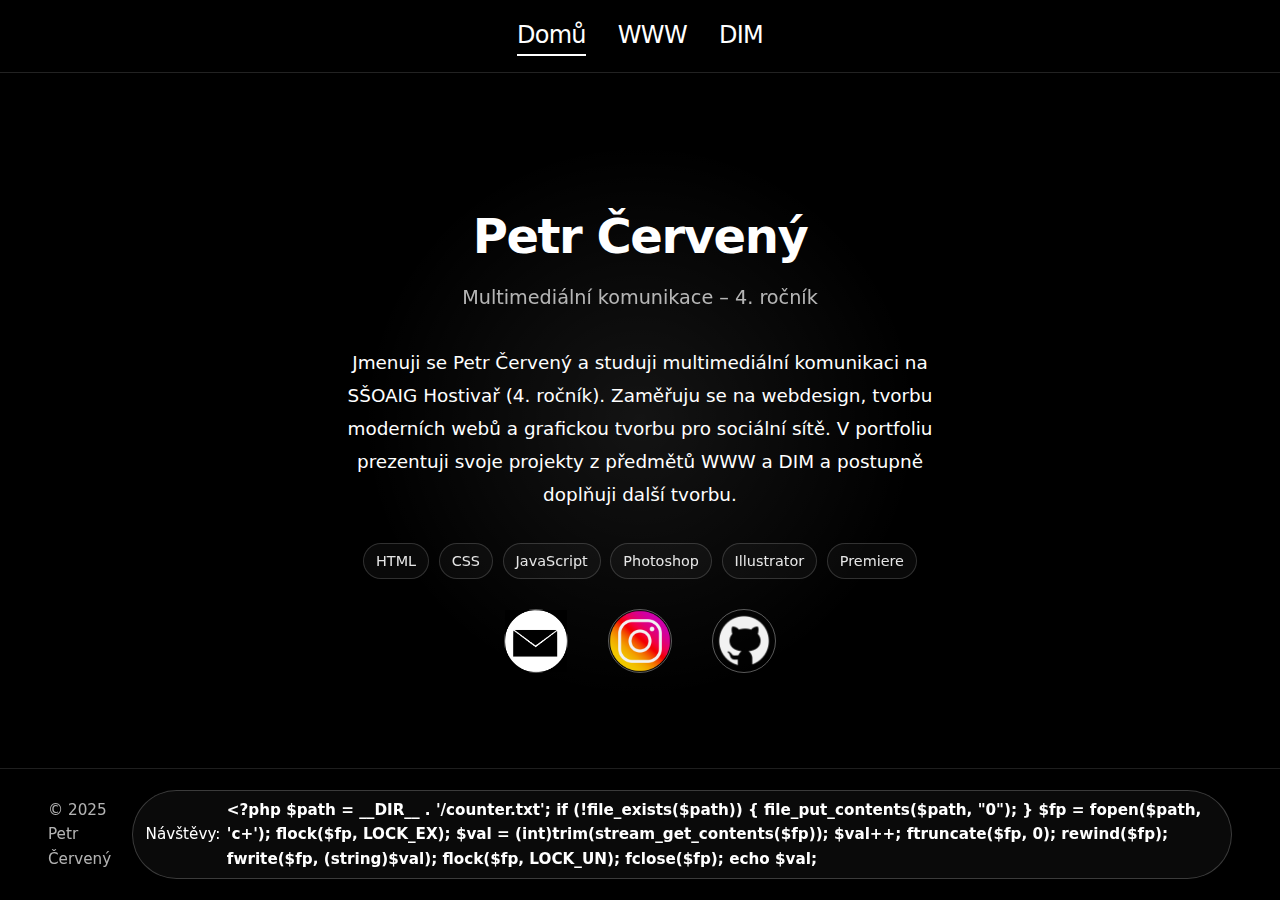
<file: index.html>
<!doctype html>
<html lang="cs">
<head>
  <meta charset="utf-8">
  <meta name="viewport" content="width=device-width, initial-scale=1">
  <title>Portfolio – Petr Červený</title>
  <meta name="description" content="Osobní portfolio Petra Červeného – webové projekty a grafická tvorba.">
  <link rel="stylesheet" href="css/style.css">
</head>

<body>
  <header class="header">
    <nav class="nav">
      <a href="index.html" class="active">Domů</a>
      <a href="www.html">WWW</a>
      <a href="dim.html">DIM</a>
    </nav>
  </header>

  <main class="home">
  <section class="hero">
    <div class="hero-inner">
      <h1>Petr Červený</h1>
      <p class="subtitle">Multimediální komunikace – 4. ročník</p>

      <p class="pitch">
        Jmenuji se Petr Červený a studuji multimediální komunikaci na SŠOAIG Hostivař (4. ročník).
        Zaměřuju se na webdesign, tvorbu moderních webů a grafickou tvorbu pro sociální sítě.
        V portfoliu prezentuji svoje projekty z předmětů WWW a DIM a postupně doplňuji další tvorbu.
      </p>

      <div class="skills">
        <span>HTML</span>
        <span>CSS</span>
        <span>JavaScript</span>
        <span>Photoshop</span>
        <span>Illustrator</span>
        <span>Premiere</span>
      </div>

      <div class="contacts">
        <div class="mail-hover" aria-label="E-mail">
          <img src="img/home/email.png" alt="E-mail">
          <span class="mail-tooltip">petrcerveny06@gmail.com</span>
        </div>

        <a href="https://instagram.com/pitqclun" target="_blank" rel="noopener">
          <img src="img/home/instagram.png" alt="Instagram">
        </a>

        <a href="https://github.com/petrcerveny" target="_blank" rel="noopener">
          <img src="img/home/github.png" alt="GitHub">
        </a>
      </div>
    </div>
  </section>
  </main>


  <footer class="footer">
  <div class="footer-inner">
    <div class="footer-left">
      © 2025 Petr Červený
    </div>

    <div class="footer-right">
      <span class="visit-badge">
        Návštěvy: <strong id="counter">...</strong>
      </span>
    </div>
  </div>
  </footer>

  <script src="js/counter.js"></script>
</body>
</html>
</file>
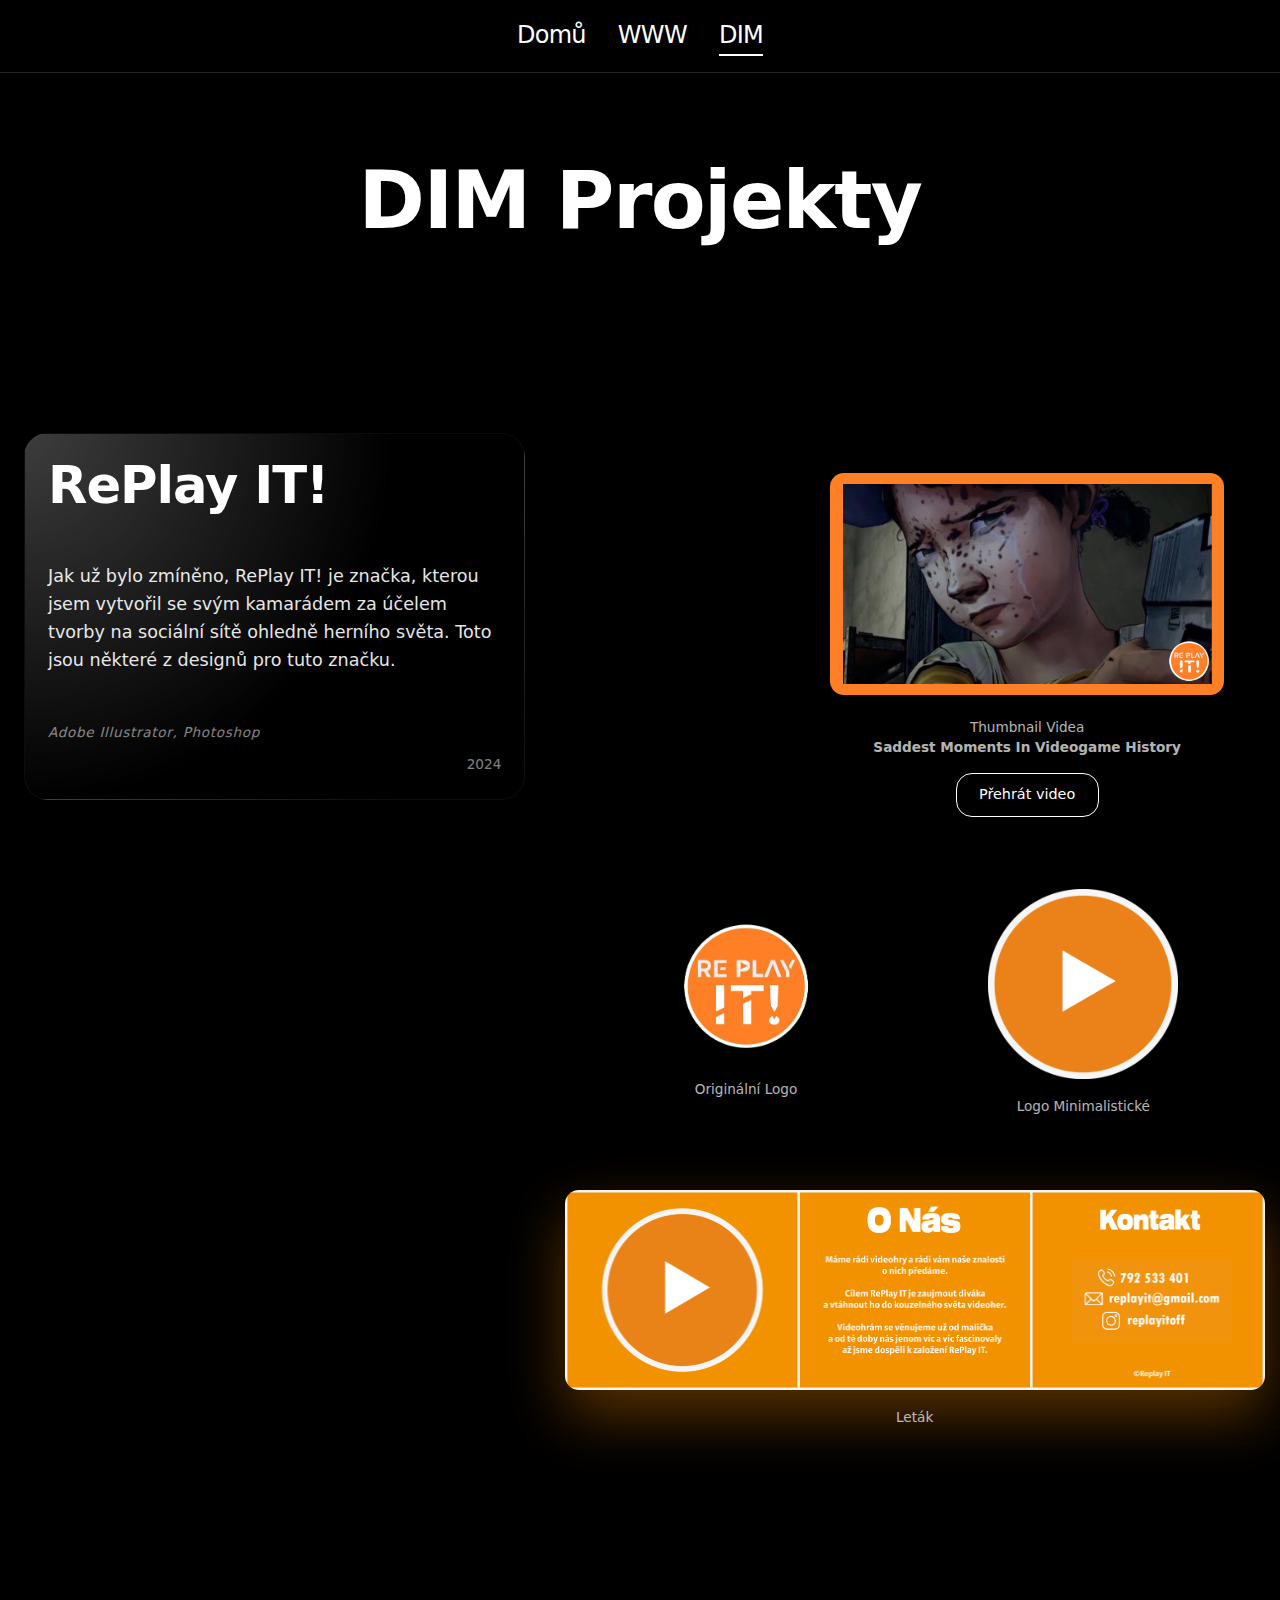
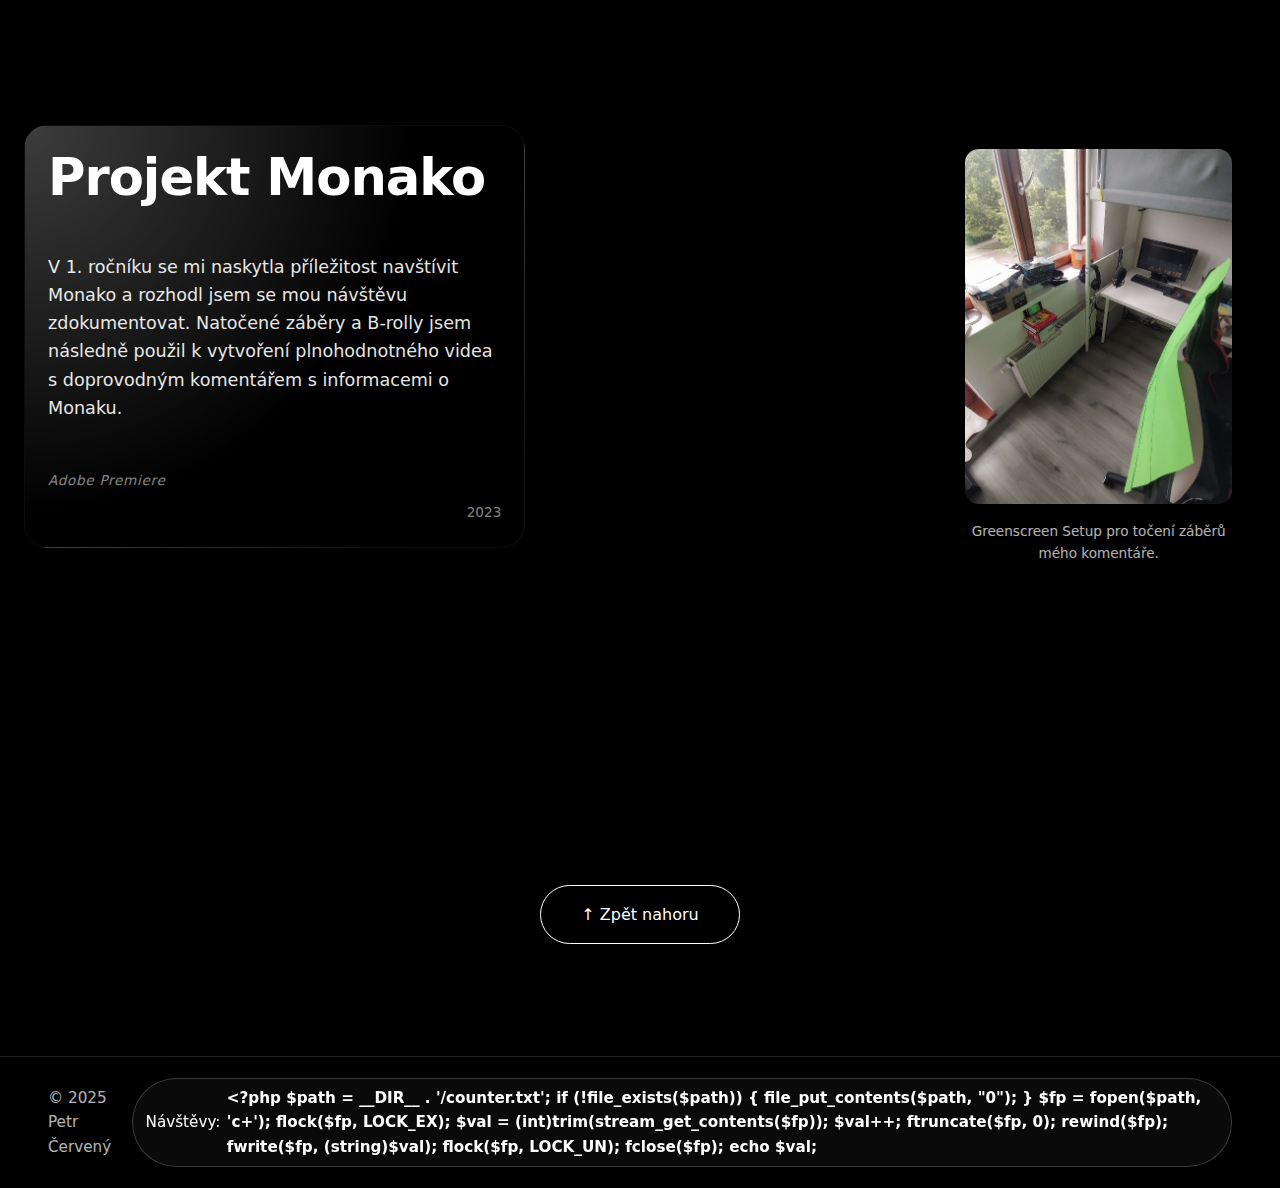
<file: dim.html>
<!doctype html>
<html lang="cs">
<head>
  <meta charset="utf-8">
  <meta name="viewport" content="width=device-width, initial-scale=1">
  <title>DIM projekty – Petr Červený</title>
  <meta name="description" content="Grafická a video tvorba z předmětu DIM.">
  <link rel="stylesheet" href="css/style.css">
</head>

<body>
<header class="header">
  <nav class="nav">
    <a href="index.html">Domů</a>
    <a href="www.html">WWW</a>
    <a href="dim.html" class="active">DIM</a>
  </nav>
</header>

<a id="top"></a>

<main class="container container-wide">

<h1 class="page-title">DIM Projekty</h1>

<section class="www-project">
  <div class="project-text project-dim-text">
    <h2>RePlay IT!</h2>

    <p class="project-desc">
      Jak už bylo zmíněno, RePlay IT! je značka, kterou jsem vytvořil se svým
      kamarádem za účelem tvorby na sociální sítě ohledně herního světa.
      Toto jsou některé z designů pro tuto značku.
    </p>

    <p class="project-tech">
      Adobe Illustrator, Photoshop
    </p>

    <span class="project-year">2024</span>
  </div>

  <div class="project-images dim-replay-images">

    <figure class="dim-thumb">
      <img src="img/dim/thumbnail.png" alt="Thumbnail videa">
      <figcaption>
        Thumbnail Videa<br>
        <strong>Saddest Moments In Videogame History</strong>
      </figcaption>

      <a href="https://www.youtube.com/watch?v=Jq6rPS06yz0&t=3s"
         target="_blank"
         rel="noopener"
         class="project-btn">
        Přehrát video
      </a>
    </figure>

    <figure>
      <img src="img/dim/logo.png" alt="Originální logo">
      <figcaption>Originální Logo</figcaption>
    </figure>

    <figure class="dim-logo-min">
      <img src="img/dim/logo-min.png" alt="Minimalistické logo">
      <figcaption>Logo Minimalistické</figcaption>
    </figure>

    <figure class="dim-flyer">
      <img src="img/dim/letak.png" alt="Leták">
      <figcaption>Leták</figcaption>
    </figure>

  </div>
</section>

<section class="www-project">
  <div class="project-text project-dim-text">
    <h2>Projekt Monako</h2>

    <p class="project-desc">
      V 1. ročníku se mi naskytla příležitost navštívit Monako a rozhodl jsem se
      mou návštěvu zdokumentovat. Natočené záběry a B-rolly jsem následně použil
      k vytvoření plnohodnotného videa s doprovodným komentářem s informacemi
      o Monaku.
    </p>

    <p class="project-tech">
      Adobe Premiere
    </p>

    <span class="project-year">2023</span>
  </div>

  <div class="project-images dim-monako">

    <div class="dim-video">
      <iframe
        src="https://www.youtube.com/embed/wB-t07wZZ2s"
        title="Projekt Monako – video"
        frameborder="0"
        allowfullscreen>
      </iframe>
    </div>

    <figure>
      <img src="img/dim/greenscreen.jpg" alt="Greenscreen setup">
      <figcaption>
        Greenscreen Setup pro točení záběrů mého komentáře.
      </figcaption>
    </figure>

  </div>
  </section>

  <div class="back-top">
    <a href="#top">↑ Zpět nahoru</a>
  </div>

  </main>

  <footer class="footer">
  <div class="footer-inner">
    <div class="footer-left">
      © 2025 Petr Červený
    </div>

    <div class="footer-right">
      <span class="visit-badge">
        Návštěvy: <strong id="counter">...</strong>
      </span>
    </div>
  </div>
  </footer>

  <script src="js/counter.js"></script>
</body>
</html>
</file>
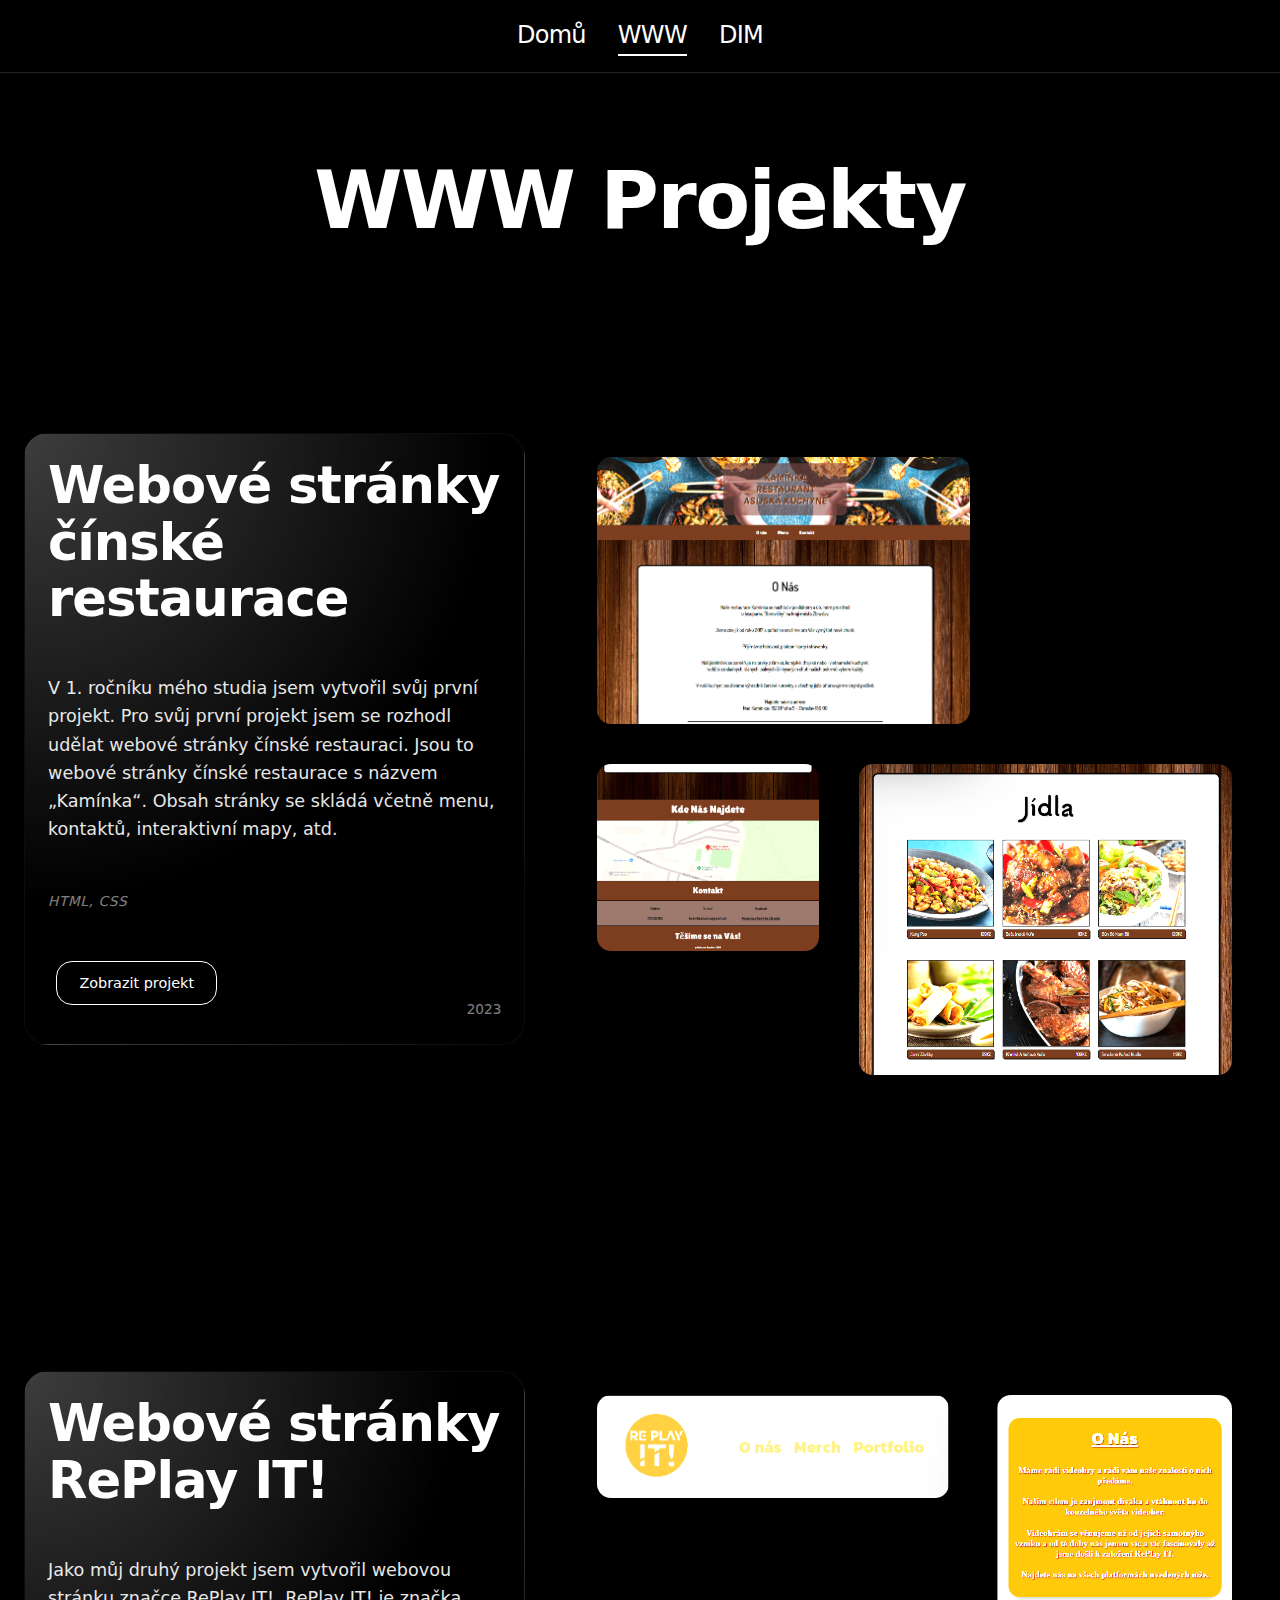
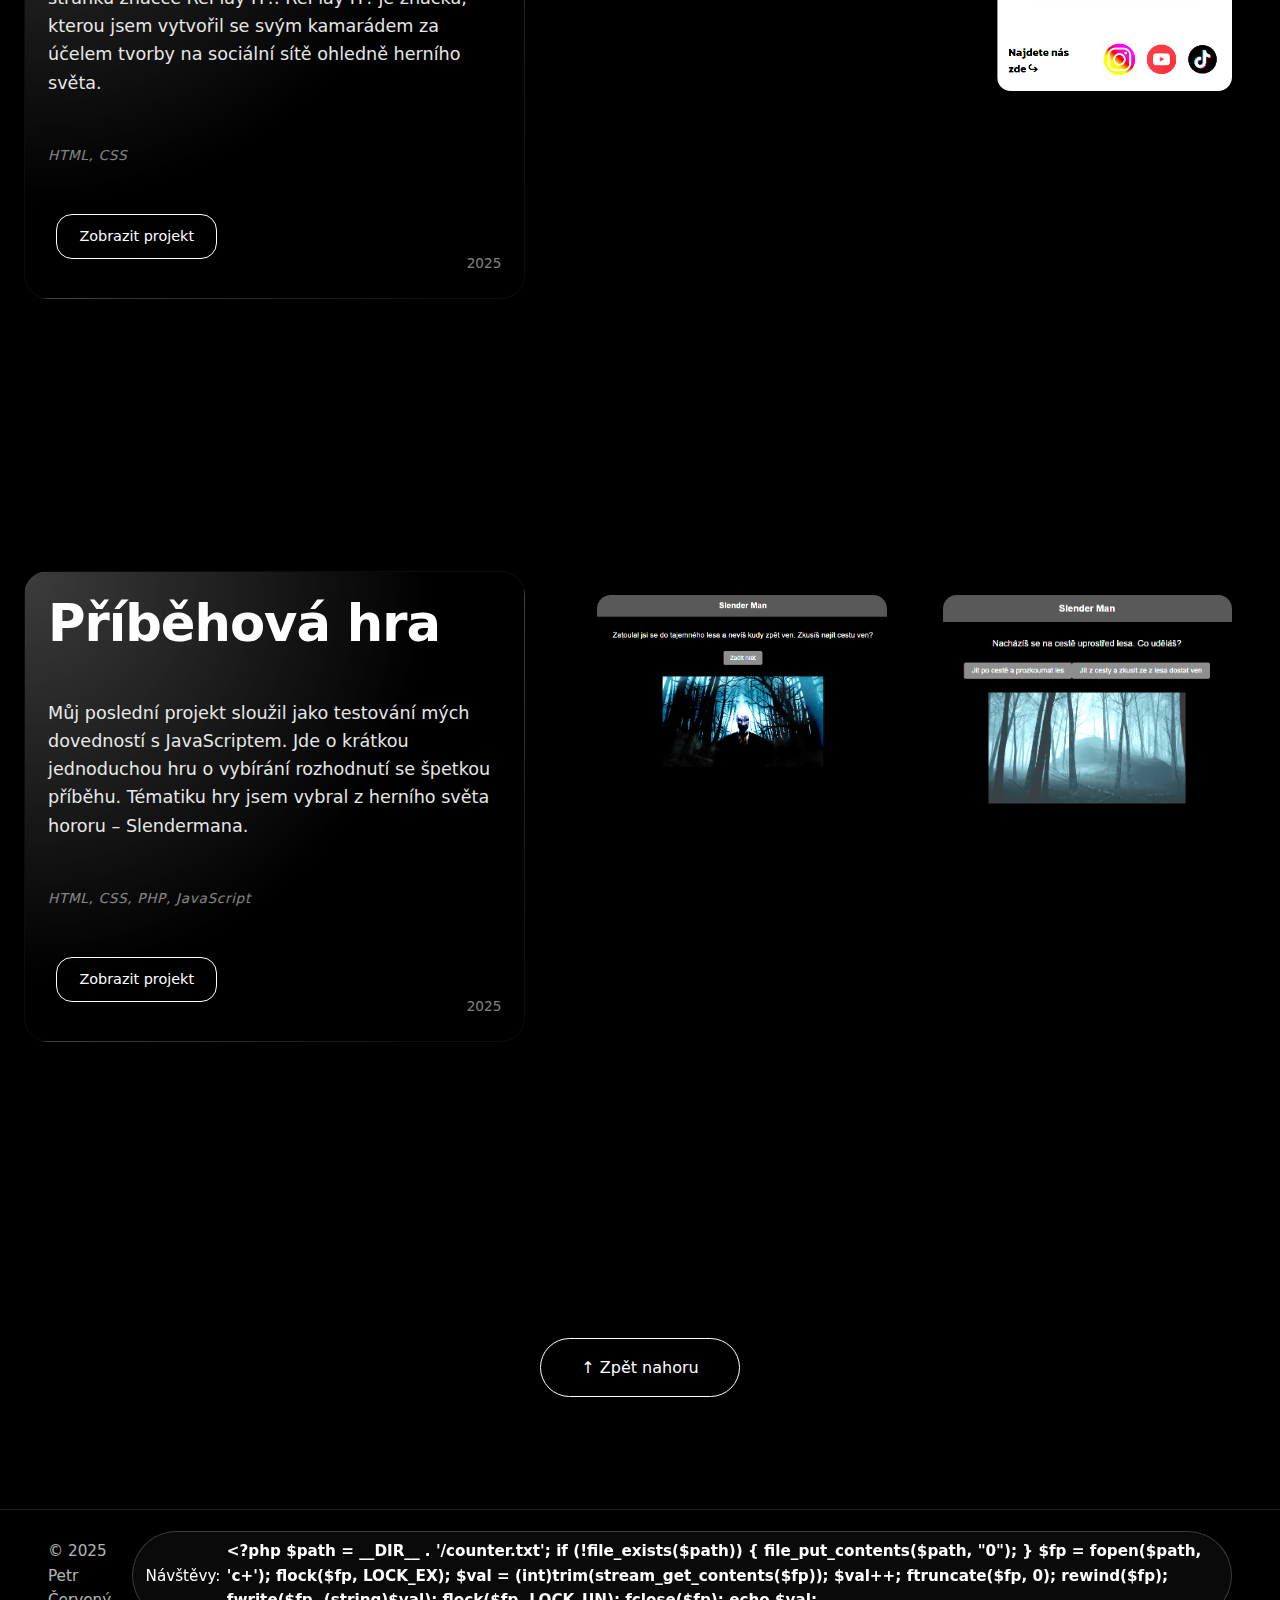
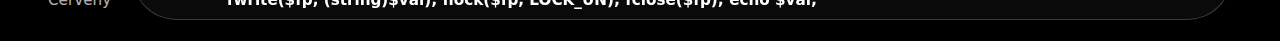
<file: www.html>
<!doctype html>
<html lang="cs">
<head>
  <meta charset="utf-8">
  <meta name="viewport" content="width=device-width, initial-scale=1">
  <title>WWW projekty – Petr Červený</title>
  <meta name="description" content="Přehled webových projektů z předmětu WWW.">
  <link rel="stylesheet" href="css/style.css">
  <link rel="preconnect" href="https://fonts.googleapis.com">
  <link rel="preconnect" href="https://fonts.gstatic.com" crossorigin>
  <link href="https://fonts.googleapis.com/css2?family=Inter:wght@400;500;600;700;800&display=swap" rel="stylesheet">
</head>

<body>
  <header class="header">
    <nav class="nav">
      <a href="index.html">Domů</a>
      <a href="www.html" class="active">WWW</a>
      <a href="dim.html">DIM</a>
    </nav>
  </header>

  <a id="top"></a>

  <main class="container container-wide">


  <h1 class="page-title">WWW Projekty</h1>

  <!-- PROJEKT 1 -->
  <section class="www-project" id="projekt1">
    <div class="project-text">
      <h2>Webové stránky čínské restaurace</h2>

      <p class="project-desc">
        V 1. ročníku mého studia jsem vytvořil svůj první projekt.
        Pro svůj první projekt jsem se rozhodl udělat webové stránky čínské
        restauraci. Jsou to webové stránky čínské restaurace s názvem „Kamínka“.
        Obsah stránky se skládá včetně menu, kontaktů, interaktivní mapy, atd.
      </p>

      <p class="project-tech">
        HTML, CSS
      </p>

      <span class="project-year">2023</span>

      <a href="https://petrcerveny.github.io/projekt1/" target="_blank" rel="noopener" class="project-btn">
        Zobrazit projekt
      </a>
    </div>

    <div class="project-images project1-images">
      <img src="img/www/projekt1img1.png"
       alt="Web čínské restaurace – homepage"
       class="p1-main"
       loading="lazy">

      <img src="img/www/projekt1img2.png"
       alt="Web čínské restaurace – menu"
       class="p1-top"
       loading="lazy">

      <img src="img/www/projekt1img3.png"
       alt="Web čínské restaurace – kontakt"
       class="p1-bottom"
       loading="lazy">
    </div>

  </section>

  <!-- PROJEKT 2 -->
  <section class="www-project">
    <div class="project-text">
      <h2>Webové stránky RePlay IT!</h2>

      <p class="project-desc">
        Jako můj druhý projekt jsem vytvořil webovou stránku značce RePlay IT!.
        RePlay IT! je značka, kterou jsem vytvořil se svým kamarádem za účelem
        tvorby na sociální sítě ohledně herního světa.
      </p>

      <p class="project-tech">
        HTML, CSS
      </p>

      <span class="project-year">2025</span>

      <a href="https://petrcerveny.github.io/projekt2/" target="_blank" rel="noopener" class="project-btn">
        Zobrazit projekt
      </a>
    </div>

    <div class="project-images project2-images">
      <img src="img/www/projekt2img1.png"
        alt="RePlay IT! – Header"
        loading="lazy"
        class="p2-main">
      <img src="img/www/projekt2img2.png"
        alt="RePlay IT! – O nás"
        loading="lazy"
        class="p2-side">
    </div>

  </section>

  <!-- PROJEKT 3 -->
  <section class="www-project">
    <div class="project-text">
      <h2>Příběhová hra</h2>

      <p class="project-desc">
        Můj poslední projekt sloužil jako testování mých dovedností s JavaScriptem.
        Jde o krátkou jednoduchou hru o vybírání rozhodnutí se špetkou příběhu.
        Tématiku hry jsem vybral z herního světa hororu – Slendermana.
      </p>

      <p class="project-tech">
        HTML, CSS, PHP, JavaScript
      </p>

      <span class="project-year">2025</span>

      <a href="https://petrcerveny.github.io/projekt3/" target="_blank" rel="noopener" class="project-btn">
        Zobrazit projekt
      </a>
    </div>

    <div class="project-images project3-images">
      <img src="img/www/projekt3img1.png"
        alt="Příběhová hra – Úvod"
        loading="lazy"
        class="p3-left">
      <img src="img/www/projekt3img2.png"
        alt="Příběhová hra – Gameplay"
        loading="lazy"
        class="p3-right">
    </div>

  </section>

  <div class="back-top">
    <a href="#top">↑ Zpět nahoru</a>
  </div>

  </main>

  <footer class="footer">
  <div class="footer-inner">
    <div class="footer-left">
      © 2025 Petr Červený
    </div>

    <div class="footer-right">
      <span class="visit-badge">
        Návštěvy: <strong id="counter">...</strong>
      </span>
    </div>
  </div>
  </footer>

  <script src="js/counter.js"></script>
</body>
</html>
</file>
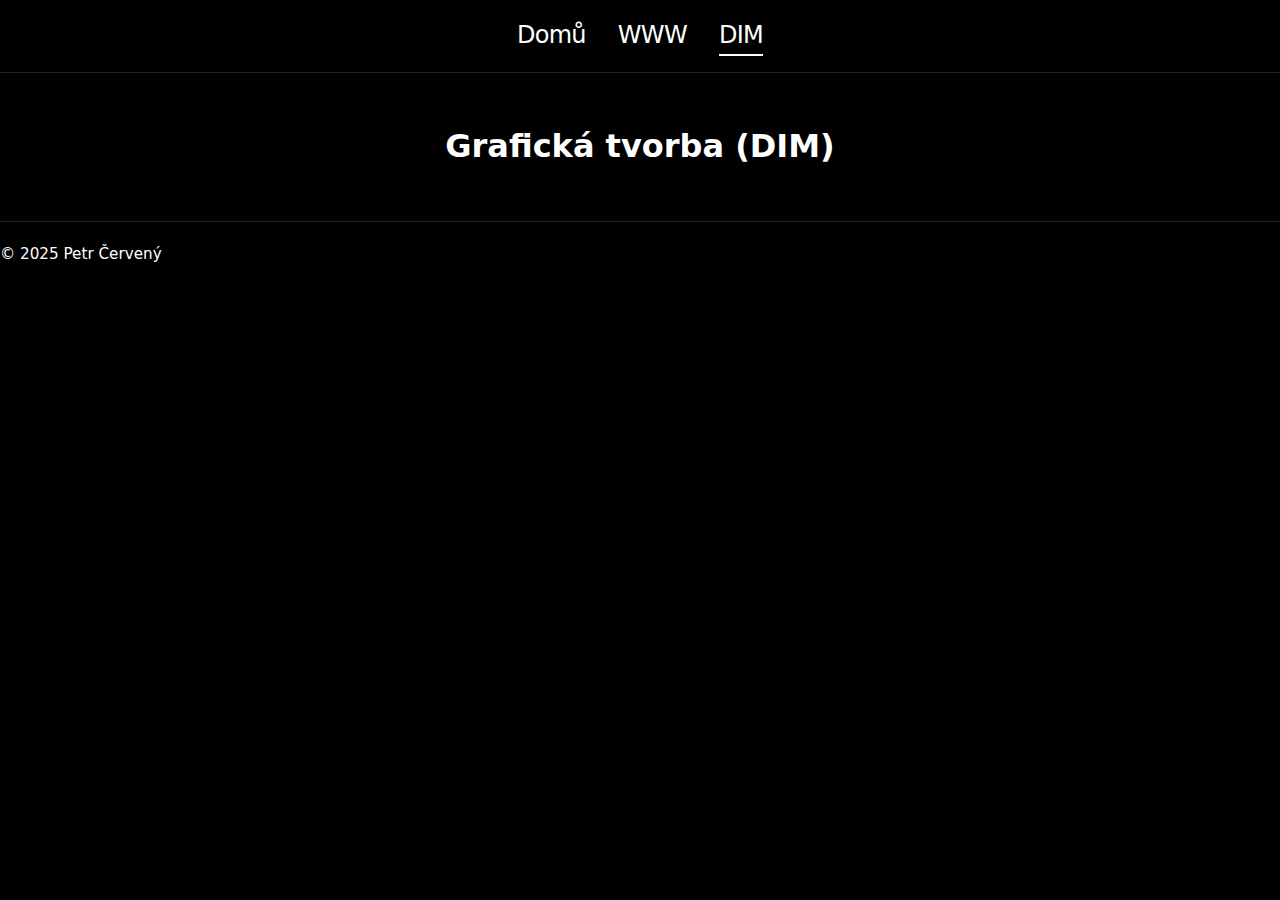
<file: html/dim.html>
<!doctype html>
<html lang="cs">
<head>
  <meta charset="utf-8">
  <meta name="viewport" content="width=device-width, initial-scale=1">
  <title>DIM – Grafická tvorba</title>
  <meta name="description" content="Ukázky grafické tvorby z předmětu DIM.">
  <link rel="stylesheet" href="../css/style.css">
</head>

<body>
  <header class="header">
    <nav class="nav">
      <a href="index.html">Domů</a>
      <a href="www.html">WWW</a>
      <a href="dim.html" class="active">DIM</a>
    </nav>
  </header>

  <main class="container">
    <h1>Grafická tvorba (DIM)</h1>

    <section class="gallery">
      <!-- DIM práce doplníme později -->
    </section>
  </main>

  <footer class="footer">
    <p>© 2025 Petr Červený</p>
  </footer>
</body>
</html>
</file>
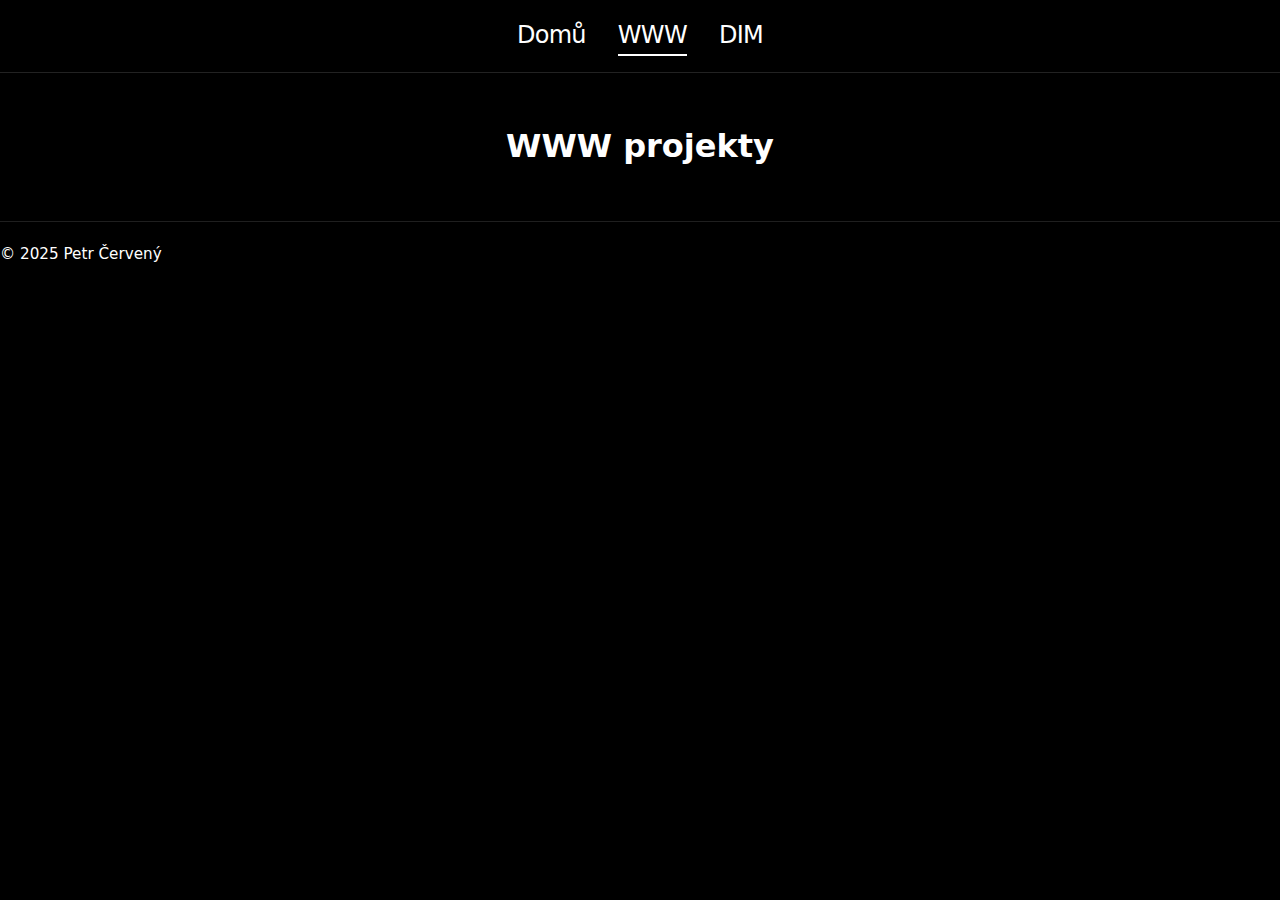
<file: html/www.html>
<!doctype html>
<html lang="cs">
<head>
  <meta charset="utf-8">
  <meta name="viewport" content="width=device-width, initial-scale=1">
  <title>WWW projekty – Petr Červený</title>
  <meta name="description" content="Přehled webových projektů z předmětu WWW.">
  <link rel="stylesheet" href="../css/style.css">
</head>

<body>
  <header class="header">
    <nav class="nav">
      <a href="index.html">Domů</a>
      <a href="www.html" class="active">WWW</a>
      <a href="dim.html">DIM</a>
    </nav>
  </header>

  <main class="container">
    <h1>WWW projekty</h1>

    <section class="projects">
      <!-- Projekty doplníme později -->
    </section>
  </main>

  <footer class="footer">
    <p>© 2025 Petr Červený</p>
  </footer>
</body>
</html>
</file>
<file: css/style.css>
* {
  box-sizing: border-box;
  margin: 0;
  padding: 0;
}

body {
  font-family: system-ui, sans-serif;
  background: #000;
  color: #fff;
  line-height: 1.6;
  min-height: 100vh;
  display: flex;
  flex-direction: column;
  -webkit-font-smoothing: antialiased;
  text-rendering: optimizeLegibility;
}

.hero {
  flex: 1;
  display: flex;
  align-items: center;
  justify-content: center;
  text-align: center;
  padding: 4rem 1.5rem;
}

.hero-inner {
  max-width: 800px;
  position: relative;
}

.hero h1 {
  font-size: clamp(3.5rem, 6vw, 5rem);
  letter-spacing: -0.03em;
  margin-bottom: 1rem;
}

.subtitle {
  font-size: 1.2rem;
  opacity: 0.7;
  margin-bottom: 3rem;
}

.pitch {
  font-size: 1.15rem;
  line-height: 1.8;
  max-width: 700px;
  margin: 0 auto 3rem;
}

.hero-inner::before {
  content: "";
  position: absolute;
  inset: -4rem;
  background: radial-gradient(
    circle at center,
    rgba(255,255,255,0.08),
    transparent 60%
  );
  z-index: -1;
}

.contacts {
  display: flex;
  justify-content: center;
  gap: 2.5rem;
  transform: translateY(30px);
}

.contacts a {
  width: 64px;
  height: 64px;
  border-radius: 32px;
  border: 1px solid rgba(255,255,255,0.35);
  overflow: hidden; 
  display: block;
  transition:
    transform 0.35s cubic-bezier(.2,.7,.2,1),
    box-shadow 0.35s ease,
    border-color 0.35s ease;
}

.contacts a img {
  width: 100%;
  height: 100%;
  object-fit: cover; 
  display: block;
  filter: brightness(0.95);
  transition: filter 0.35s ease;
}

.contacts a:hover {
  transform: translateY(-6px) scale(1.05);
  border-color: #fff;
  box-shadow: 0 15px 40px rgba(255,255,255,0.15);
}

.contacts a:hover img {
  filter: brightness(1.1);
}

.mail-hover {
  position: relative;
  width: 64px;
  height: 64px;
  border-radius: 32px;
  border: 1px solid rgba(255,255,255,0.35);
  overflow: visible;
  display: block;
  cursor: default;
  transition:
    transform 0.35s cubic-bezier(.2,.7,.2,1),
    box-shadow 0.35s ease,
    border-color 0.35s ease;
}

.mail-hover img {
  width: 100%;
  height: 100%;
  object-fit: cover;
  display: block;
}

.mail-tooltip {
  position: fixed;
  bottom: calc(100% + 14px);
  left: 50%;
  transform: translateX(-50%) translateY(6px);
  background: rgba(0,0,0,0.85);
  color: #fff;
  padding: 0.6rem 0.9rem;
  font-size: 0.9rem;
  border-radius: 8px;
  white-space: nowrap;
  opacity: 0;
  pointer-events: none;
  transition:
    opacity 0.25s ease,
    transform 0.25s ease;
  box-shadow: 0 10px 30px rgba(0,0,0,0.6);
}

.mail-hover:hover {
  transform: translateY(-6px) scale(1.05);
  border-color: #fff;
  box-shadow: 0 15px 40px rgba(255,255,255,0.15);
}

.mail-hover:hover .mail-tooltip {
  opacity: 1;
  transform: translateX(-50%) translateY(0);
}

.home {
  flex: 1;
  display: flex;
}

a {
  color: #fff;
  text-decoration: none;
  transition: opacity 0.3s ease;
}

a:hover {
  opacity: 0.7;
}

.header {
  border-bottom: 1px solid #222;
  font-size: 1.5rem;
  letter-spacing: -0.03em;
}

.nav {
  display: flex;
  justify-content: center;
  gap: 2rem;
  padding: 1rem;
}

.nav a.active {
  border-bottom: 2px solid #fff;
}

.container {
  max-width: 1000px;
  margin: 0 auto;
  padding: 3rem 1.5rem;
  text-align: center;
}

.container-wide {
  max-width: 1600px;
  padding: 4rem 3rem;
  text-align: left;
}

.hero h1 {
  font-size: 3rem;
  margin-bottom: 0.5rem;
}

.subtitle {
  opacity: 0.7;
  margin-bottom: 2rem;
}

.pitch {
  max-width: 600px;
  margin: 0 auto 2rem;
}

.skills {
  display: flex;
  flex-wrap: wrap;
  justify-content: center;
  gap: 0.6rem;
  margin-top: 1.4rem;
}

.skills span {
  font-size: 0.9rem;
  padding: 0.35rem 0.75rem;
  border-radius: 999px;
  border: 1px solid rgba(255,255,255,0.18);
  background: rgba(255,255,255,0.04);
  opacity: 0.9;
}


.footer {
  border-top: 1px solid rgba(255,255,255,0.12);
  padding: 1.3rem 0;
  opacity: 1;
  font-size: 0.95rem;
}

.footer-inner {
  max-width: 1600px;
  margin: 0 auto;
  padding: 0 3rem;
  display: flex;
  align-items: center;
  justify-content: space-between;
  gap: 1rem;
}

@media (max-width: 700px) {
  .footer-inner {
    flex-direction: column;
    text-align: center;
    gap: 0.8rem;
  }
}

.footer-left {
  opacity: 0.7;
}

.footer-right {
  display: flex;
  align-items: center;
  justify-content: flex-end;
}

.visit-badge {
  display: inline-flex;
  align-items: center;
  gap: 0.4rem;
  padding: 0.45rem 0.8rem;
  border: 1px solid rgba(255,255,255,0.2);
  border-radius: 999px;
  background: rgba(255,255,255,0.04);
  backdrop-filter: blur(8px);
  box-shadow: 0 10px 30px rgba(0,0,0,0.35);
}

.visit-badge strong {
  font-weight: 700;
  opacity: 1;
}

.page-title {
  font-size: 5rem;
  text-align: center;
  font-weight: 750;
  letter-spacing: -0.02em;
  margin-bottom: 12rem;
  position: relative;
}

.www-project {
  display: grid;
  grid-template-columns: 1fr 1.4fr;
  align-items: start;
  gap: 6rem;
  margin-bottom: 20rem;
}

.project-text h2 {
  font-size: 3.2rem;
  line-height: 1.1;
  letter-spacing: -0.02em;
  margin-bottom: 3rem;
}

.project-text {
  position: relative;
}

.project-text::before {
  content: "";
  position: absolute;
  inset: -1.5rem;
  background: radial-gradient(
    circle at top left,
    rgba(255,255,255,0.4),
    transparent 60%
  );
  z-index: -1;
  opacity: 0.6;
  border-radius: 24px;
  border: 1px solid rgba(255,255,255,0.08);
}

.project-desc {
  font-size: 1.1rem;
  max-width: 600px;
  margin-bottom: 3rem;
  opacity: 0.9;
}

.project-tech {
  font-size: 0.85rem;
  font-style: italic;
  letter-spacing: 0.05em;
  opacity: 0.5;
  margin-bottom: 2rem;
}

.project-btn {
  display: inline-block;
  border: 1px solid #fff;
  padding: 0.6rem 1.4rem;
  border-radius: 16px;
  font-size: 0.9rem;
  margin: 1rem 0.5rem 1rem;
}

.project-images {
  display: grid;
  grid-template-columns: repeat(3, 1fr);
  gap: 2.5rem;
  align-items: start;
}

.project-images img {
  width: 100%;
  border-radius: 14px;
  box-shadow: 0 30px 60px rgba(0,0,0,0.5);
  transition:
    transform 0.5s cubic-bezier(.2,.7,.2,1),
    box-shadow 0.5s cubic-bezier(.2,.7,.2,1),
    filter 0.5s ease;
}

.project-images img:hover {
  transform: translateY(-8px) scale(1.015);
  box-shadow: 0 45px 90px rgba(0,0,0,0.8);
  filter: brightness(1.05);
}

.back-top {
  text-align: center;
  margin: 6rem 0 3rem;
}

.back-top a {
  display: inline-block;
  font-size: 1rem;
  padding: 1rem 2.5rem;
  border: 1px solid #fff;
  border-radius: 40px;
  transition: all 0.4s ease;
}

.back-top a:hover {
  background: #fff;
  color: #000;
  transform: translateY(-4px);
}

@media (max-width: 900px) {
  .page-title {
    font-size: 2.8rem;
    padding-top: 2rem;
    margin-bottom: 4rem;
  }

  .www-project {
    grid-template-columns: 1fr;
  }

  .project-images {
    grid-template-columns: 1fr;
  }
}

@media (max-width: 600px) {
  .hero h1 {
    font-size: 2.2rem;
  }

  .nav {
    gap: 1rem;
  }
}

.project1-images {
  display: grid;
  grid-template-columns: 2fr 1fr 2fr;
  grid-template-rows: auto auto;
  grid-template-areas:
    "top top ."
    "bottom main main";
  gap: 2.5rem;
  align-items: start;
}

.project1-images .p1-top {
  grid-area: top;
}

.project1-images .p1-bottom {
  grid-area: bottom;
}

.project1-images .p1-main {
  grid-area: main;
}

.project2-images {
  display: grid;
  grid-template-columns: 3fr 2fr;
  gap: 3rem;
  align-items: start;
}

.project2-images .p2-main {
  width: 100%;
}

.project2-images .p2-side {
  width: 100%;
}

.project3-images {
  display: grid;
  grid-template-columns: 1.2fr 1.2fr;
  gap: 3.5rem;
  align-items: start;
}

.project3-images img {
  width: 100%;
}

.project-dim-text {
  position: relative;
}

.project-year {
  position: absolute;
  right: 0;
  bottom: 0;
  font-size: 0.85rem;
  opacity: 0.5;
}

.dim-replay-images {
  display: grid;
  grid-template-columns: repeat(6, 1fr);
  gap: 2.5rem;
}

.dim-replay-images figure:nth-of-type(2) {
  grid-column: 1 / span 3;
  justify-self: center;
}

.dim-replay-images figure:nth-of-type(2) img {
  width: 100%;
  max-width: 420px;
  margin-top: 2rem;
}

.dim-thumb {
  grid-column: 3 / span 4;
  padding-top: 1rem;
  padding-bottom: 1rem; 
  padding: 1rem 0.5rem 1rem;
}

.dim-thumb figcaption {
  margin-top: 1rem;
  line-height: 1.4;
}

.dim-logo-min {
  grid-column: 4 / span 3;
  justify-self: center;
}

.dim-logo-min img {
  width: 100%;
  max-width: 190px;
}

.dim-flyer {
  grid-column: 2 / span 4;
  grid-row: 3;
  justify-self: center;
  padding-top: 2rem;
}

.dim-flyer img {
  box-shadow: 0 25px 60px rgba(255, 140, 0, 0.35);
  height: 200px;
  width: 700px;
}

figure {
  text-align: center;
}

figcaption {
  font-size: 0.85rem;
  opacity: 0.7;
  margin-top: 0.6rem;
}

.dim-monako {
  display: grid;
  grid-template-columns: 1.2fr 1fr;
  gap: 3rem;
  align-items: center;
}

.dim-video iframe {
  width: 100%;
  height: 360px;
  border-radius: 14px;
  box-shadow: 0 30px 60px rgba(0,0,0,0.6);
}

@media (max-width: 900px) {
  .dim-replay-images,
  .dim-monako {
    grid-template-columns: 1fr;
  }

  .project-year {
    position: static;
    margin-top: 2rem;
    display: block;
  }

  .dim-video iframe {
    height: 240px;
  }
}
</file>
